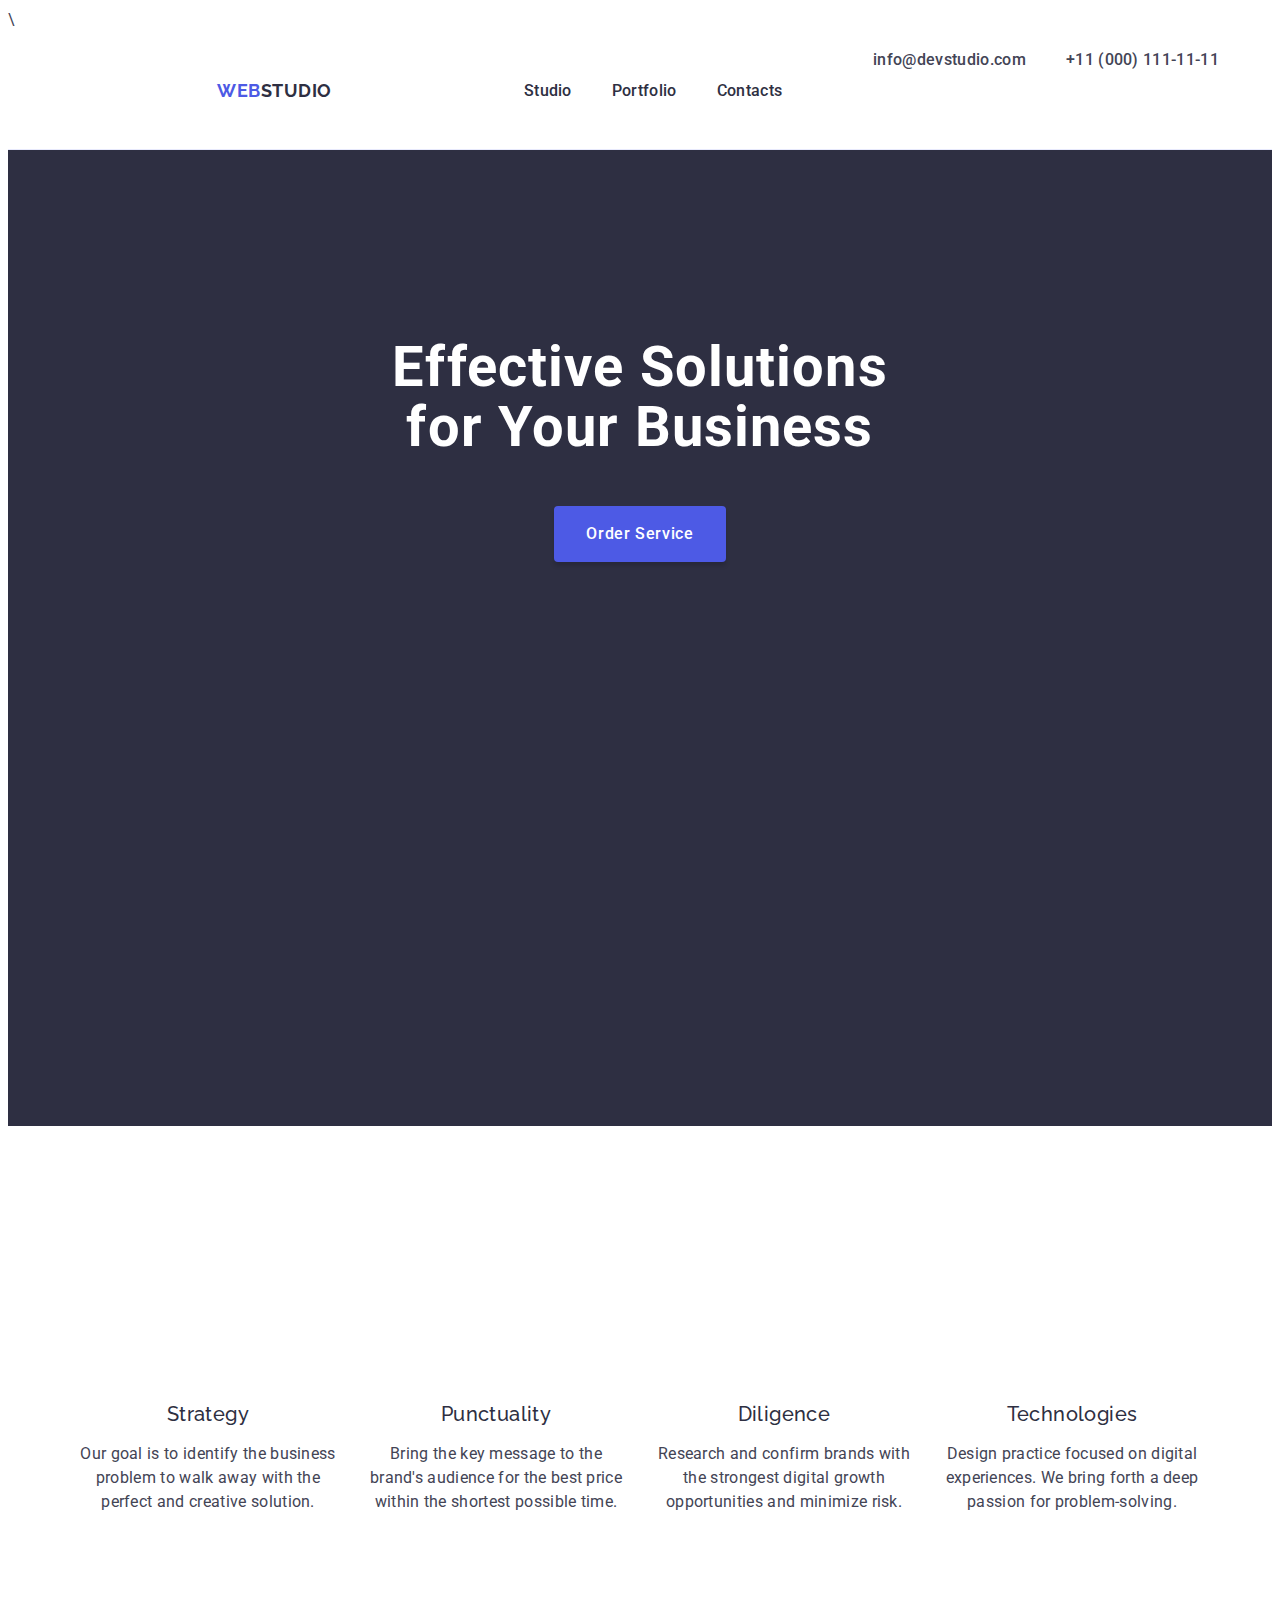
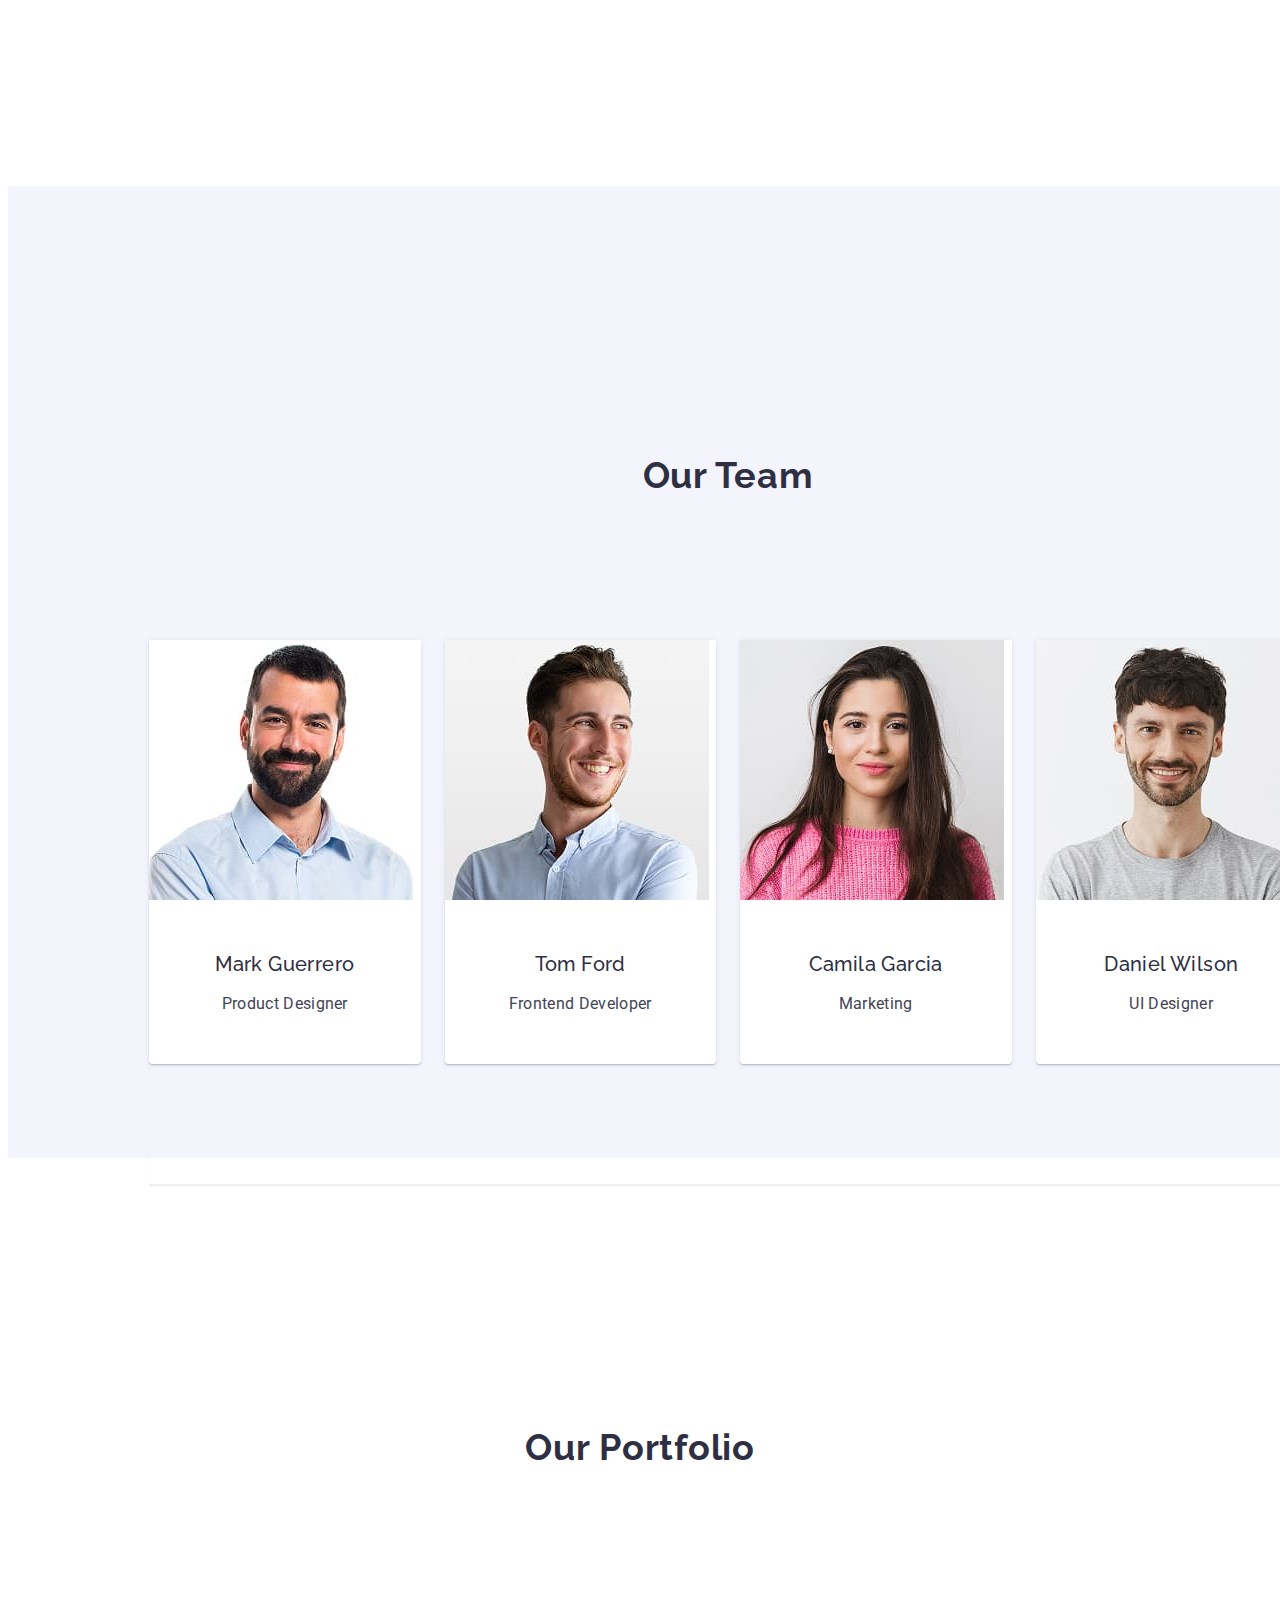
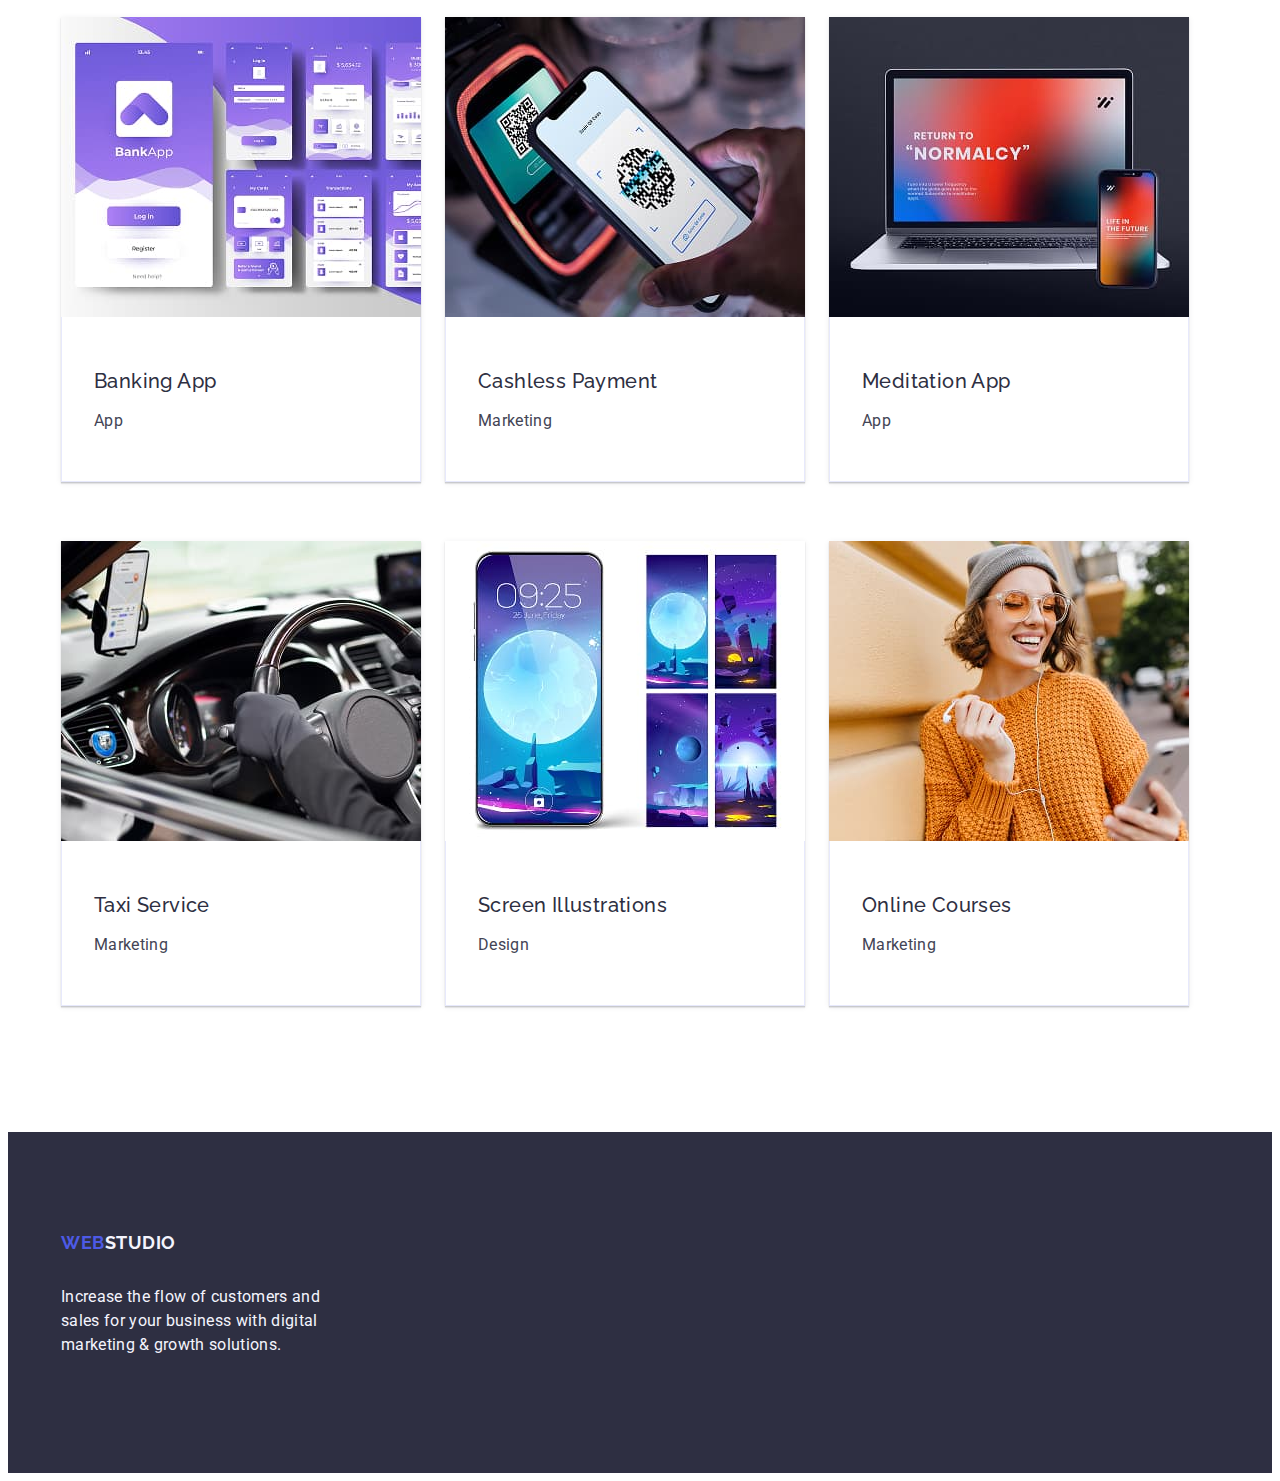
<file: index.html>
<!DOCTYPE html>
<html lang="en">
<head>
    <meta charset="UTF-8">
    <meta name="viewport" content="width=device-width, initial-scale=1.0">
  <title>Document</title>
    <link rel="stylesheet" href="https://cdnjs.cloudflare.com/ajax/libs/modern-normalize/3.0.1/modern-normalize.min.css"
        integrity="sha512-q6WgHqiHlKyOqslT/lgBgodhd03Wp4BEqKeW6nNtlOY4quzyG3VoQKFrieaCeSnuVseNKRGpGeDU3qPmabCANg=="
        crossorigin="anonymous" referrerpolicy="no-referrer" />
    <link rel="stylesheet" href="./css/styles.css">
    <link rel="preconnect" href="https://fonts.googleapis.com">
    <link rel="preconnect" href="https://fonts.gstatic.com" crossorigin>
    <link href="https://fonts.googleapis.com/css2?family=Raleway:wght@700&family=Roboto:wght@400;500;700&display=swap"
        rel="stylesheet">
</head>
<body>
    <header class="header">\
        <div class="container header-container">
            <nav class="nav">
                <a href="./index.html" class="logo">
                    Web<span class="logo-accent">Studio</span>
                </a>
                <ul class="nav-list">
                    <li><a href="./index.html" class="link-one">Studio</a></li>
                    <li><a href="" class="link-one">Portfolio</a></li>
                    <li><a href="" class="link-one">Contacts</a></li>
                </ul>
                </nav>
                <address class="address-link">
                    <ul class="address-list">
                        <li><a href="mailto:info@devstudio.com" class="link">info@devstudio.com</a></li>
                        <li><a href="tel:+110001111111" class="link">+11 (000) 111-11-11</a></li>
                    </ul>
                </address>
        </div>
    </header>
    <main>
            <section class="title">
                <div class="container">
                <h1 class="title-one">Effective Solutions for Your Business</h1>
                <button type="button" class="btn">Order Service</button>
                </div>
            </section>
      
      
            <section class="features-first">
                <div class="container">
                <h2 class="visually-hidden">our features</h2>
                <ul class="features-list">
                    <li class="features-list-item">
                        <h3 class="title-two">Strategy</h3>
                        <p class="desc">Our goal is to identify the business problem to walk away with the perfect and
                            creative solution.</p>
                    </li>
                    <li class="features-list-item">
                        <h3 class="title-two">Punctuality</h3>
                        <p class="desc">Bring the key message to the brand's audience for the best price within the
                            shortest possible time.</p>
                    </li>
                    <li class="features-list-item">
                        <h3 class="title-two">Diligence</h3>
                        <p class="desc">Research and confirm brands with the strongest digital growth opportunities and
                            minimize risk.</p>
                    </li>
                    <li class="features-list-item">
                        <h3 class="title-two">Technologies</h3>
                        <p class="desc">Design practice focused on digital experiences. We bring forth a deep passion
                            for problem-solving.</p>
                    </li>
                </ul>
                </div>
            </section>
       
        
            <section class="team">
                <div class="container">
                <h2 class="title-three">Our Team</h2>
                <ul class="team-list">
                    <li class="item">
                        <img src="./images/man-a.jpg" alt="Mark Guerrero" width="264" height="260">
                     <div class="team-con">
                        <h3 class="title-two">Mark Guerrero</h3>
                        <p class="desc">Product Designer</p>
                     </div>
                    </li>
                    <li class="item">
                        <img src="./images/man-b.jpg" alt="Tom Ford" width="264" height="260">
                        <div class="team-con">
                            <h3 class="title-two">Tom Ford</h3>
                        <p class="desc">Frontend Developer</p>
                       </div>
                    </li>
                    <li class="item">
                        <img src="./images/woman.jpg" alt="Camila Garcia" width="264" height="260">
                        <div class="team-con">
                        <h3 class="title-two">Camila Garcia</h3>
                        <p class="desc">Marketing</p>
                        </div>
                    </li>
                    <li class="item">
                        <img src="./images/man-c.jpg" alt="Daniel Wilson" width="264" height="260">
                        <div class="team-con">
                        <h3 class="title-two">Daniel Wilson</h3>
                        <p class="desc">UI Designer</p>
                        </div>
                    </li>
                </ul>
                </div>
            </section>
        
    <section class="port">
        <div class="container">
                <h2 class="title-three">Our Portfolio</h2>
                <ul class="portfolio-list">
                    <li class="portfolio-list-item">
                        <img src="./images/bank.jpg" alt="Banking App" width="360" height="300">
                        <div class="portfolio-con">
                        <h3 class="title-twoo">Banking App</h3>
                        <p class="descr">App</p>
                        </div>
                    </li>
                    <li class="portfolio-list-item">
                        <img src="./images/phone.jpg" alt="Cashless Payment" width="360" height="300">
                        <div class="portfolio-con">
                        <h3 class="title-twoo">Cashless Payment</h3>
                        <p class="descr">Marketing</p>
                        </div>
                    </li>
                    <li class="portfolio-list-item">
                        <img src="./images/laptop.jpg" alt="Meditation App" width="360" height="300">
                        <div class="portfolio-con">
                        <h3 class="title-twoo">Meditation App</h3>
                        <p class="descr">App</p>
                        </div>
                    </li>
                    <li class="portfolio-list-item">
                        <img src="./images/car.jpg" alt="Taxi Service" width="360" height="300">
                        <div class="portfolio-con">
                        <h3 class="title-twoo">Taxi Service</h3>
                        <p class="descr">Marketing</p>
                        </div>
                    </li>
                    <li class="portfolio-list-item">
                        <img src="./images/wallpaper.jpg" alt="Screen Illustrations" width="360" height="300">
                        <div class="portfolio-con">
                        <h3 class="title-twoo">Screen Illustrations</h3>
                        <p class="descr">Design</p>
                        </div>
                    </li>
                    <li class="portfolio-list-item">
                        <img src="./images/girl.jpg" alt="Online Courses" width="360" height="300">
                        <div class="portfolio-con">
                        <h3 class="title-twoo">Online Courses</h3>
                        <p class="descr">Marketing</p>
                        </div>
                    </li>
                </ul>
        </div>
        </section>
    </main>
    <footer class="footer">
        <div class="container">
            <a href="./index.html" class="logo-bottom">
                Web<span class="logo-accentt">Studio</span>
            </a>
            <p class="text">Increase the flow of customers and sales for your business with digital marketing & growth
                solutions.</p>
        </div>
    </footer>
</body>
</html>
</file>
<file: css/styles.css>
body {
    font-family: "Roboto", sans-serif;
    color: #434455;
    background-color: #FFFFFF;
    font-size: 16px;
    line-height: 1.5;
    font-weight: 400;
}

.header {
    background-color: #FFFFFF;
    border-bottom: 1px solid #e7e9fc;
}

.title {
    background-color: #2E2F42;
    color: #FFFFFF;
    text-align: center;
    max-width: 1440px;
    height: 600px;
    padding: 188px 0;
    margin: 0 auto;
}

.container-first {
    max-width: 1158px;
    margin: 0 auto;
    padding: 0 15px;
}

.title-one {
    font-size: 56px;
    font-weight: 700;
    line-height: 1.07;
    letter-spacing: 0.02em;
    margin: 0 auto 48px;
    max-width: 496px;
}

.title-two {
    color: #2E2F42;
    margin-bottom: 8px;
    text-align: center;
}

.title-three {
    margin-right: auto;
    margin-left: auto;
    padding-top: 120px;
    padding-bottom: 72px;
    margin-bottom: 72px;
}

.desc {
    font-size: 16px;
    line-height: 1.5;
    letter-spacing: 0.02em;
    color: #434455;
    text-align: center;
}

.descr {
    font-size: 16px;
    line-height: 1.5;
    letter-spacing: 0.02em;
    color: #434455;
    text-align: start;
    padding-left: 16px;
}

.btn {
    font-family: "Roboto", sans-serif;
    background-color: #4D5AE5;
    color: #FFFFFF;
    font-size: 16px;
    line-height: 1.5;
    letter-spacing: 0.04em;
    font-weight: 500;
    cursor: pointer;
    display: block;
    margin-top: 48px;
    border-radius: 4px;
    border: none;
    box-shadow: 0 4px 4px 0 rgba(0, 0, 0, 0.15);
    min-width: 169px;
    height: 56px;
    margin-right: auto;
    margin-left: auto;
    padding: 16px 32px;
}

.team {
    background-color: #f4f4fd;
    width: 1440px;
    height: 732px;
    padding: 120px 0;
}


.team-list {
    display: flex;
    gap: 24px;
    align-items: center;
    justify-content: center;
    flex-direction: row;
    padding-top: 0px;
    padding-right: 0px;
    padding-bottom: 120px;
    padding-left: 0px;
    box-shadow: 0 2px 1px 0 rgba(46, 47, 66, 0.08); 
    margin-left: auto;
    margin-right: auto;
}

.item {
    background-color: #FFFFFF;
    padding-left: 0;
    margin: 0;
    box-shadow: 0 2px 1px 0 rgba(46, 47, 66, 0.08), 0 1px 1px 0 rgba(46, 47, 66, 0.16), 0 1px 6px 0 rgba(46, 47, 66, 0.08);
    width: calc((100% - 72px) / 4);
    border-radius: 0px 0px 4px 4px;
}
.team-con {
padding: 32px 0;
}

.port {
padding-top: 120px;
padding-bottom: 120px;
}

.portfolio-list {
    display: flex;
    justify-content: center;
    flex-direction: row;
    max-width: 1128px;
    height: 1000px;
    padding-left: 0;
    margin: 0;
    flex-wrap: wrap;
    gap: 48px 24px;
    padding: 0;
    margin: 0;
    list-style: none;
    align-items: center;
}

.title-twoo {
    color: #2E2F42;
    margin-bottom: 8px;
    text-align: start;
    padding-left: 16px;
}

.portfolio-list-item {
    width: calc((100% - 48px) / 3);
    row-gap: 24px;
    column-gap: 48px;
    box-shadow: 0 2px 1px 0 rgba(46, 47, 66, 0.08), 0 1px 1px 0 rgba(46, 47, 66, 0.16), 0 1px 6px 0 rgba(46, 47, 66, 0.08);
}

.portfolio-con {
    padding: 32px 16px;
    border: 1px solid #e7e9fc;
    border-top: none;
}


.footer {
    background-color: #2E2F42;
    color: #F4F4FD;
    padding: 100px 0;
}

.text {
    color: #F4F4FD;
    max-width: 264px;
    font-size: 16px;
    line-height: 1.5;
    letter-spacing: 0.02em;
}

.logo {
    font-family: "Raleway", sans-serif;
    font-weight: 700;
    font-size: 18px;
    line-height: 1.17;
    letter-spacing: 0.03em;
    text-transform: uppercase;
    color: #4d5ae5;
    text-decoration: none;
    padding-top: 24px;
    padding-right: 76px;
    padding-bottom: 24px;
    padding-left: 156px;
    margin-right: 76px
}

.logo-bottom {
    font-family: "Raleway", sans-serif;
    font-weight: 700;
    font-size: 18px;
    line-height: 1.17;
    letter-spacing: 0.03em;
    display: inline-block;
    text-transform: uppercase;
    color: #4d5ae5;
    text-decoration: none;
    margin-bottom: 16px;
}

.logo-accent {
    color: #2E2F42;
}

.logo-accentt {
    color: #f4f4fd;
}


h2 {
    font-family: "Raleway", sans-serif;
    font-size: 36px;
    font-weight: 700;
    line-height: 1.11;
    text-align: center;
    letter-spacing: 0.02em;
    text-transform: capitalize;
    color: #2e2f42;
    margin-left: auto;
    margin-right: auto;
}


h3 {
    font-family: "Raleway", sans-serif;
    font-size: 20px;
    font-weight: 500;
    line-height: 1.2;
    letter-spacing: 0.02em;
}

p {
    letter-spacing: 0.02em;
    color: #434455;
}

.nav {
    color: #2E2F42;
    display: flex;
    align-items: center;
    gap: 40px;
    align-items: center;
}


.nav-list {
    display: flex;
    gap: 40px;
    padding: 0;
    list-style: none;
}

.address-link {
    margin-left: auto;
}

.address-list {
display: flex;
gap: 40px;
padding: 0;
list-style: none;
}

.nav {
    display: flex;
    gap: 40px;
    flex-direction: row;
    justify-content: flex-start;
    align-items: center;
    padding-top: 24px;
    padding-bottom: 24px;
}

.address {
    justify-content: flex-end;
    align-items: center;
    padding-top: 24px;
    padding-bottom: 24px;
    display: flex;
    gap: 40px;
    flex-direction: row;
}

.address-link,
.nav,
.logo {
    text-decoration: none;
}


.link {
    color: #434455;
    text-decoration: none;
    font-style: normal;
    letter-spacing: 0.02em;
    font-weight: 500;
}

.link-one {
    font-weight: 500;
    letter-spacing: 0.02em;
    color: #2e2f42;
    padding: 24px 0;
}

.link-one:hover,
.link-one:focus {
    color: #404BBF;
}

.nav .link:hover,
.nav .link:focus {
    color: #4D5AE5;
}

.address-link .link:hover,
.address-link .link:focus {
    color: #404BBF;
}

.btn:hover,
.btn:focus {
    background-color: #404BBF;
}

.logo:hover,
.logo:focus {
    color: #4D5AE5;
}

address {
    font-style: normal;
}

.link:hover,
.link:focus {
    color: #404BBF;
}

a {
    text-decoration: none;
}

ul {
    list-style: none;
}

.header-container {
    display: flex;
}

.container {
    max-width: 1158px;
    width: 100%;
    margin: 0 auto;
    padding: 0 15px;
}

.visually-hidden {
    position: absolute;
    width: 1px;
    height: 1px;
    margin: -1px;
    border: 0;
    padding: 0;
    white-space: nowrap;
    clip-path: inset(100%);
    color: rgba(0, 0, 0, 0);
    clip: rect(0 0 0 0);
    overflow: hidden;
}

.features-list {
    display: flex;
    gap: 24px;
    justify-content: space-between;
    padding-top: 120px;
    padding-right: 0px;
    padding-bottom: 120px;
    padding-left: 0px;
    align-items: center;
    margin-left: auto;
    margin-right: auto;
    max-width: 1128px;
}
 

.features-list-item {
 width:calc((100% - 72px) / 4);
}

.features-first {
    padding: 120px 0;
}

img {
    display: block;
}
</file>
